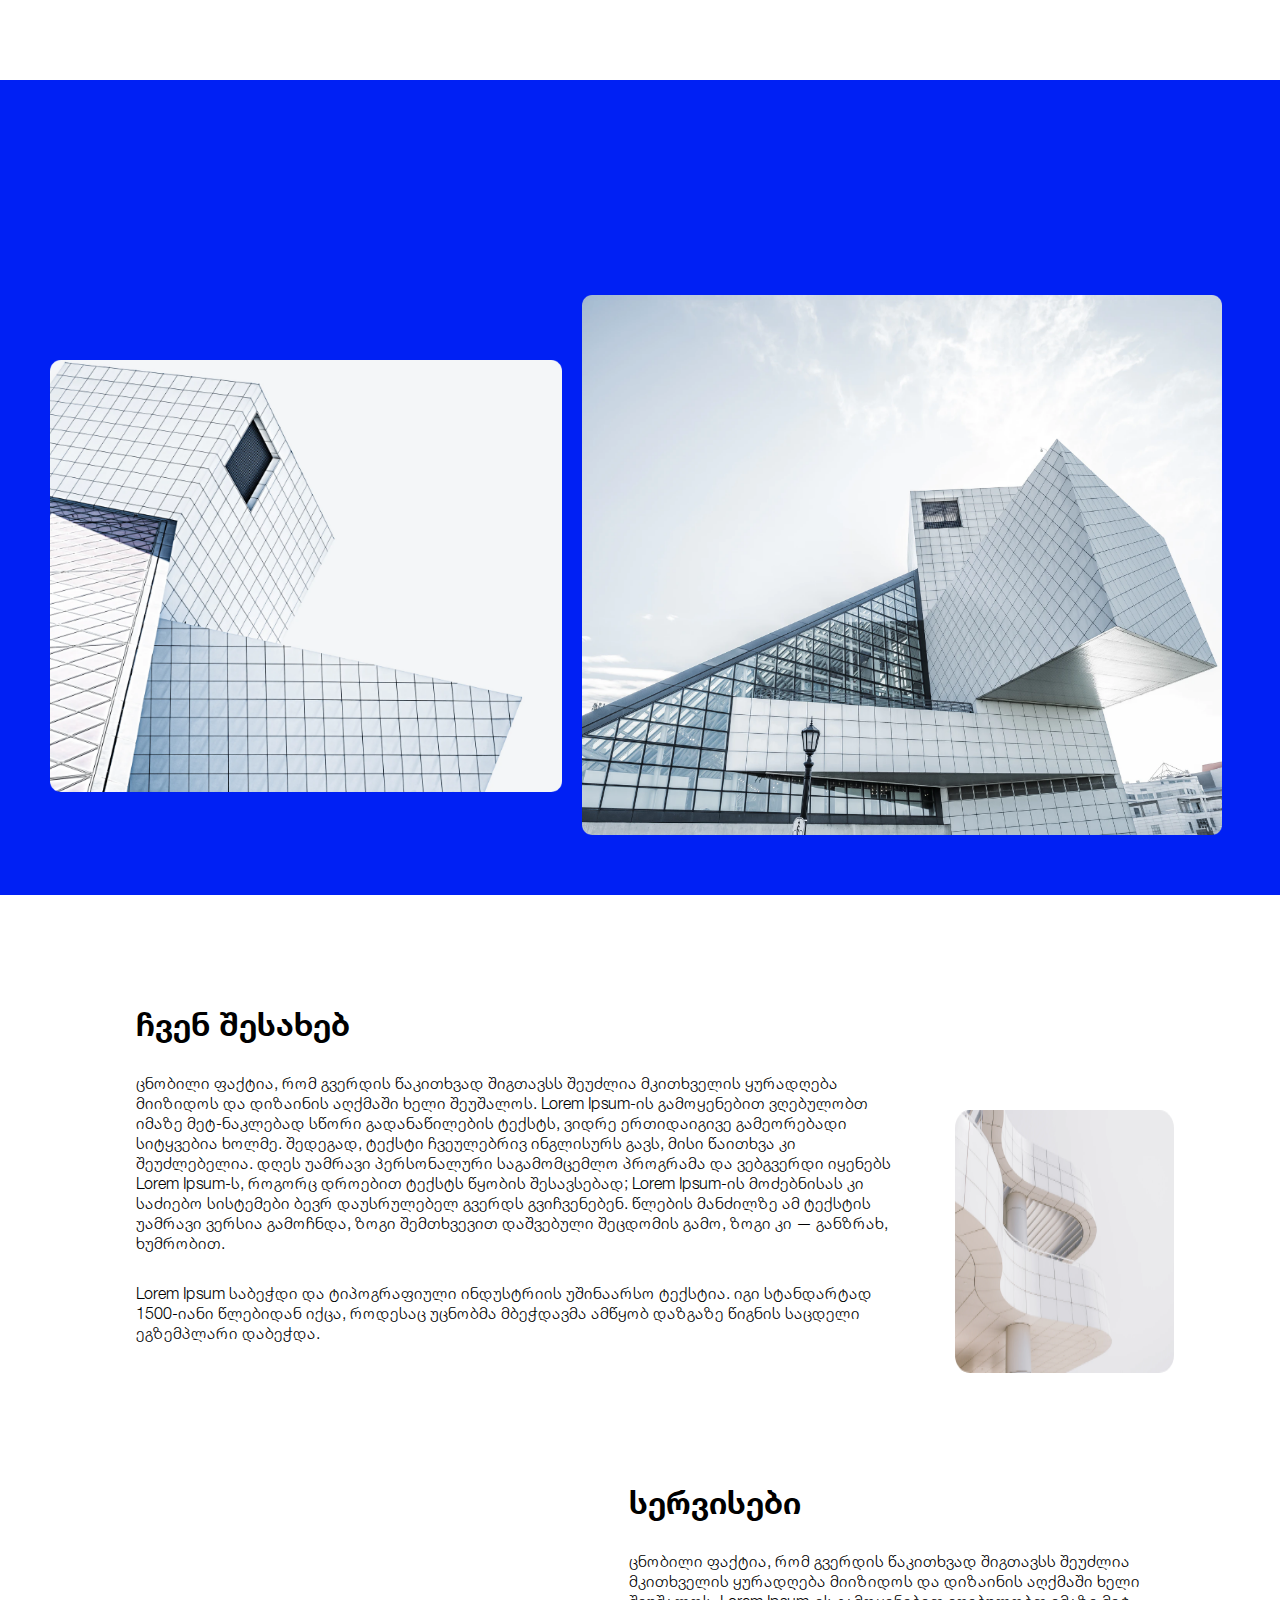
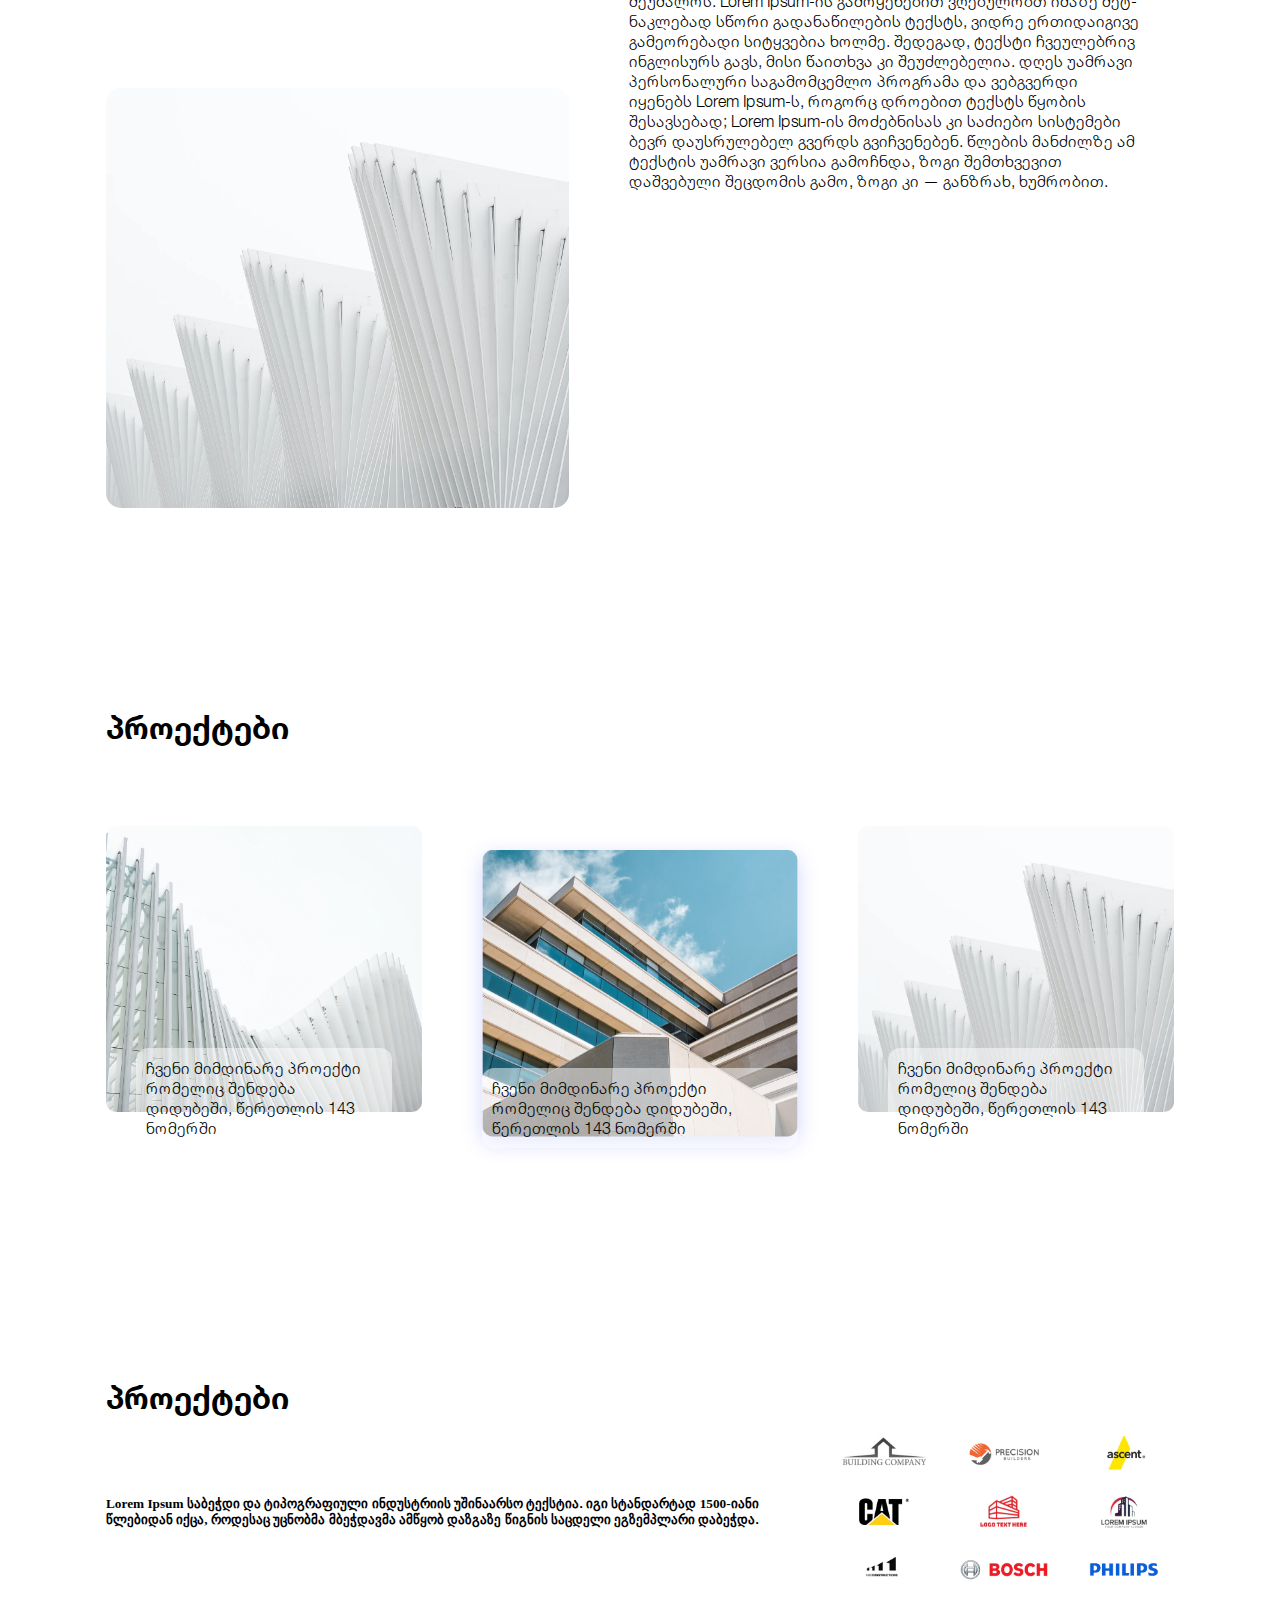
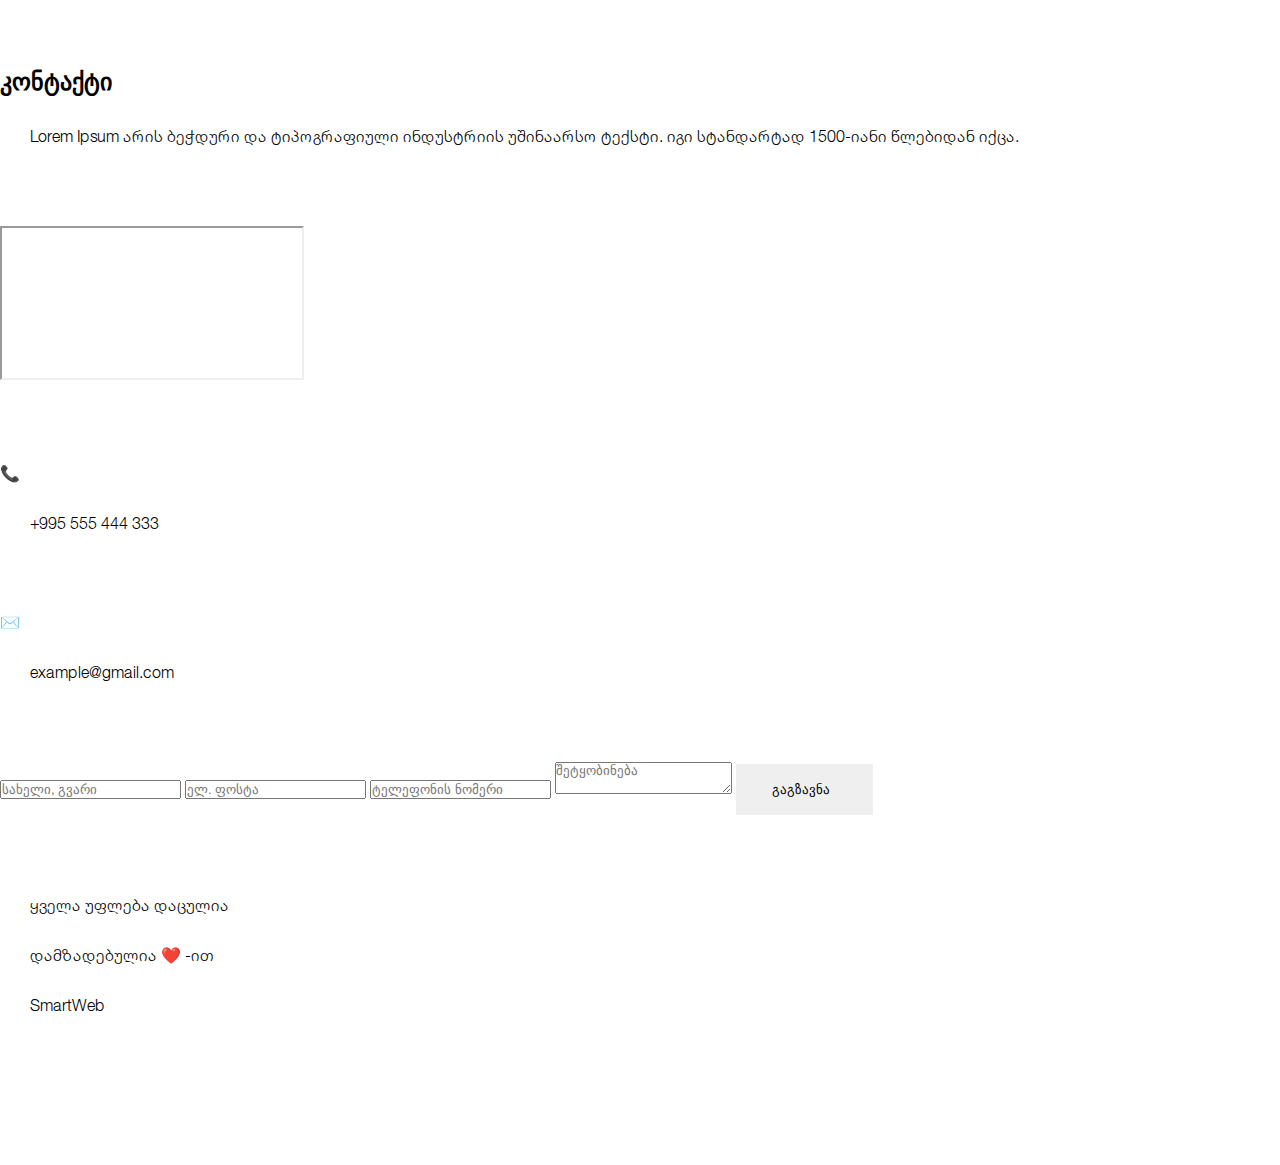
<file: index.html>
<!DOCTYPE html>
<html>
<head>
	<meta charset="utf-8">
	<meta name="viewport" content="width=device-width, initial-scale=1">
	<title>დავალება 6</title>
	<link rel="stylesheet" type="text/css" href="css/style.css">
</head>
<body>
	<!-- <header>this is header</header> -->
	<section class="images-section">
		<img class="img1 cards1" src="img/1.png" alt="building1">
		<img class="img2 cards1" src="img/2.png" alt="building2">
	</section>
	<section class="cards container">
		<div>
			<h1>
				ჩვენ შესახებ
			</h1>
			<p>
				ცნობილი ფაქტია, რომ გვერდის წაკითხვად შიგთავსს შეუძლია მკითხველის ყურადღება მიიზიდოს და დიზაინის აღქმაში ხელი შეუშალოს. Lorem Ipsum-ის გამოყენებით ვღებულობთ იმაზე მეტ-ნაკლებად სწორი გადანაწილების ტექსტს, ვიდრე ერთიდაიგივე გამეორებადი სიტყვებია ხოლმე. შედეგად, ტექსტი ჩვეულებრივ ინგლისურს გავს, მისი წაითხვა კი შეუძლებელია. დღეს უამრავი პერსონალური საგამომცემლო პროგრამა და ვებგვერდი იყენებს Lorem Ipsum-ს, როგორც დროებით ტექსტს წყობის შესავსებად; Lorem Ipsum-ის მოძებნისას კი საძიებო სისტემები ბევრ დაუსრულებელ გვერდს გვიჩვენებენ. წლების მანძილზე ამ ტექსტის უამრავი ვერსია გამოჩნდა, ზოგი შემთხვევით დაშვებული შეცდომის გამო, ზოგი კი — განზრახ, ხუმრობით.
			</p>
			<p>
				Lorem Ipsum საბეჭდი და ტიპოგრაფიული ინდუსტრიის უშინაარსო ტექსტია. იგი სტანდარტად 1500-იანი წლებიდან იქცა, როდესაც უცნობმა მბეჭდავმა ამწყობ დაზგაზე წიგნის საცდელი ეგზემპლარი დაბეჭდა.
			</p>
		</div>
		<img class="img3" src="img/3.png">
	</section>
	<section class="cards container">
		<img class="img4" src="img/4.png">
		<div>
			<h1>
				სერვისები
			</h1>
			<p>
				ცნობილი ფაქტია, რომ გვერდის წაკითხვად შიგთავსს შეუძლია მკითხველის ყურადღება მიიზიდოს და დიზაინის აღქმაში ხელი შეუშალოს. Lorem Ipsum-ის გამოყენებით ვღებულობთ იმაზე მეტ-ნაკლებად სწორი გადანაწილების ტექსტს, ვიდრე ერთიდაიგივე გამეორებადი სიტყვებია ხოლმე. შედეგად, ტექსტი ჩვეულებრივ ინგლისურს გავს, მისი წაითხვა კი შეუძლებელია. დღეს უამრავი პერსონალური საგამომცემლო პროგრამა და ვებგვერდი იყენებს Lorem Ipsum-ს, როგორც დროებით ტექსტს წყობის შესავსებად; Lorem Ipsum-ის მოძებნისას კი საძიებო სისტემები ბევრ დაუსრულებელ გვერდს გვიჩვენებენ. წლების მანძილზე ამ ტექსტის უამრავი ვერსია გამოჩნდა, ზოგი შემთხვევით დაშვებული შეცდომის გამო, ზოგი კი — განზრახ, ხუმრობით.
			</p>
		</div>
	</section>
	<!-- roma grigalashvili -->
	<section class="container projects">
		<h1>
			პროექტები
		</h1>
		<section class="project-cards">
			<div class="project">
				<img src="img/5.png">
				<p>
					ჩვენი მიმდინარე პროექტი რომელიც შენდება დიდუბეში, წერეთლის 143 ნომერში
				</p>
			</div>
			<div class="project">
				<img src="img/6.png">
				<p>
					ჩვენი მიმდინარე პროექტი რომელიც შენდება დიდუბეში, წერეთლის 143 ნომერში
				</p>
			</div>
			<div class="project">
				<img src="img/7.png">
				<p>
					ჩვენი მიმდინარე პროექტი რომელიც შენდება დიდუბეში, წერეთლის 143 ნომერში
				</p>
			</div>
		</section>
	</section>
	<section class="container partners">
		<h1>პროექტები</h1>
		<div class="partner-content">
			<section class="partner-text">
				<h5>
					Lorem Ipsum საბეჭდი და ტიპოგრაფიული ინდუსტრიის უშინაარსო ტექსტია. იგი სტანდარტად 1500-იანი წლებიდან იქცა, როდესაც უცნობმა მბეჭდავმა ამწყობ დაზგაზე წიგნის საცდელი ეგზემპლარი დაბეჭდა.
				</h5>
			</section>
			<section class="partner-icons">
				<img src="img/icon1.png">
				<img src="img/icon2.png">
				<img src="img/icon3.png">
				<img src="img/icon4.png">
				<img src="img/icon5.png">
				<img src="img/icon6.png">				
				<img src="img/icon7.png">
				<img src="img/icon8.png">
				<img src="img/icon9.png">	
			</section>
		</div>
	</section>
	<!-- Footer Section -->
	<!-- animetopishvili -->
	<footer class="footer">
		<div class="footer-container">
			<!-- Left Side -->
			<div class="footer-left">
				<h2>კონტაქტი</h2>
				<p>
				Lorem Ipsum არის ბეჭდური და ტიპოგრაფიული ინდუსტრიის უშინაარსო ტექსტი.
				იგი სტანდარტად 1500-იანი წლებიდან იქცა. 
				</p>

				<!-- Map -->
				<div class="map-box">
			<iframe 
				src="https://www.google.com/maps/embed?pb=!1m18!1m12!1m3!1d5964.013297432339!2d44.783!3d41.720!2m3!1f0!2f0!3f0!3m2!1i1024!2i768!4f13.1!3m3!1m2!1s0x0%3A0x0!2zNDF8NDMnMTIuMCJOIDQ0fDQ3JzAwLjAiRQ!5e0!3m2!1sen!2sge!4v1664200000000"
				allowfullscreen="" loading="lazy">
			</iframe>
			</div>
			<!-- Contact Info -->
			<div class="contact-info">
				<div class="contact-item">
					<span class="icon">📞</span>
					<p>+995 555 444 333</p>
				</div>
				<div class="contact-item">
					<span class="icon">✉️</span>
					<p>example@gmail.com</p>
				</div>
				</div>
			</div>

			<!-- Right Side -->
			<div class="footer-right">
				<form>
					<input type="text" placeholder="სახელი, გვარი" required>
					<input type="email" placeholder="ელ. ფოსტა" required>
					<input type="text" placeholder="ტელეფონის ნომერი" required>
					<textarea placeholder="შეტყობინება" required></textarea>
					<button type="submit">გაგზავნა</button>
				</form>
			</div>
		</div>

		<!-- Bottom Bar -->
		<div class="footer-bottom">
			<p>ყველა უფლება დაცულია</p>
			<p>დამზადებულია ❤️ -ით</p>
			<p>SmartWeb</p>
		</div>
  	</footer>
</body>
</html>
</file>
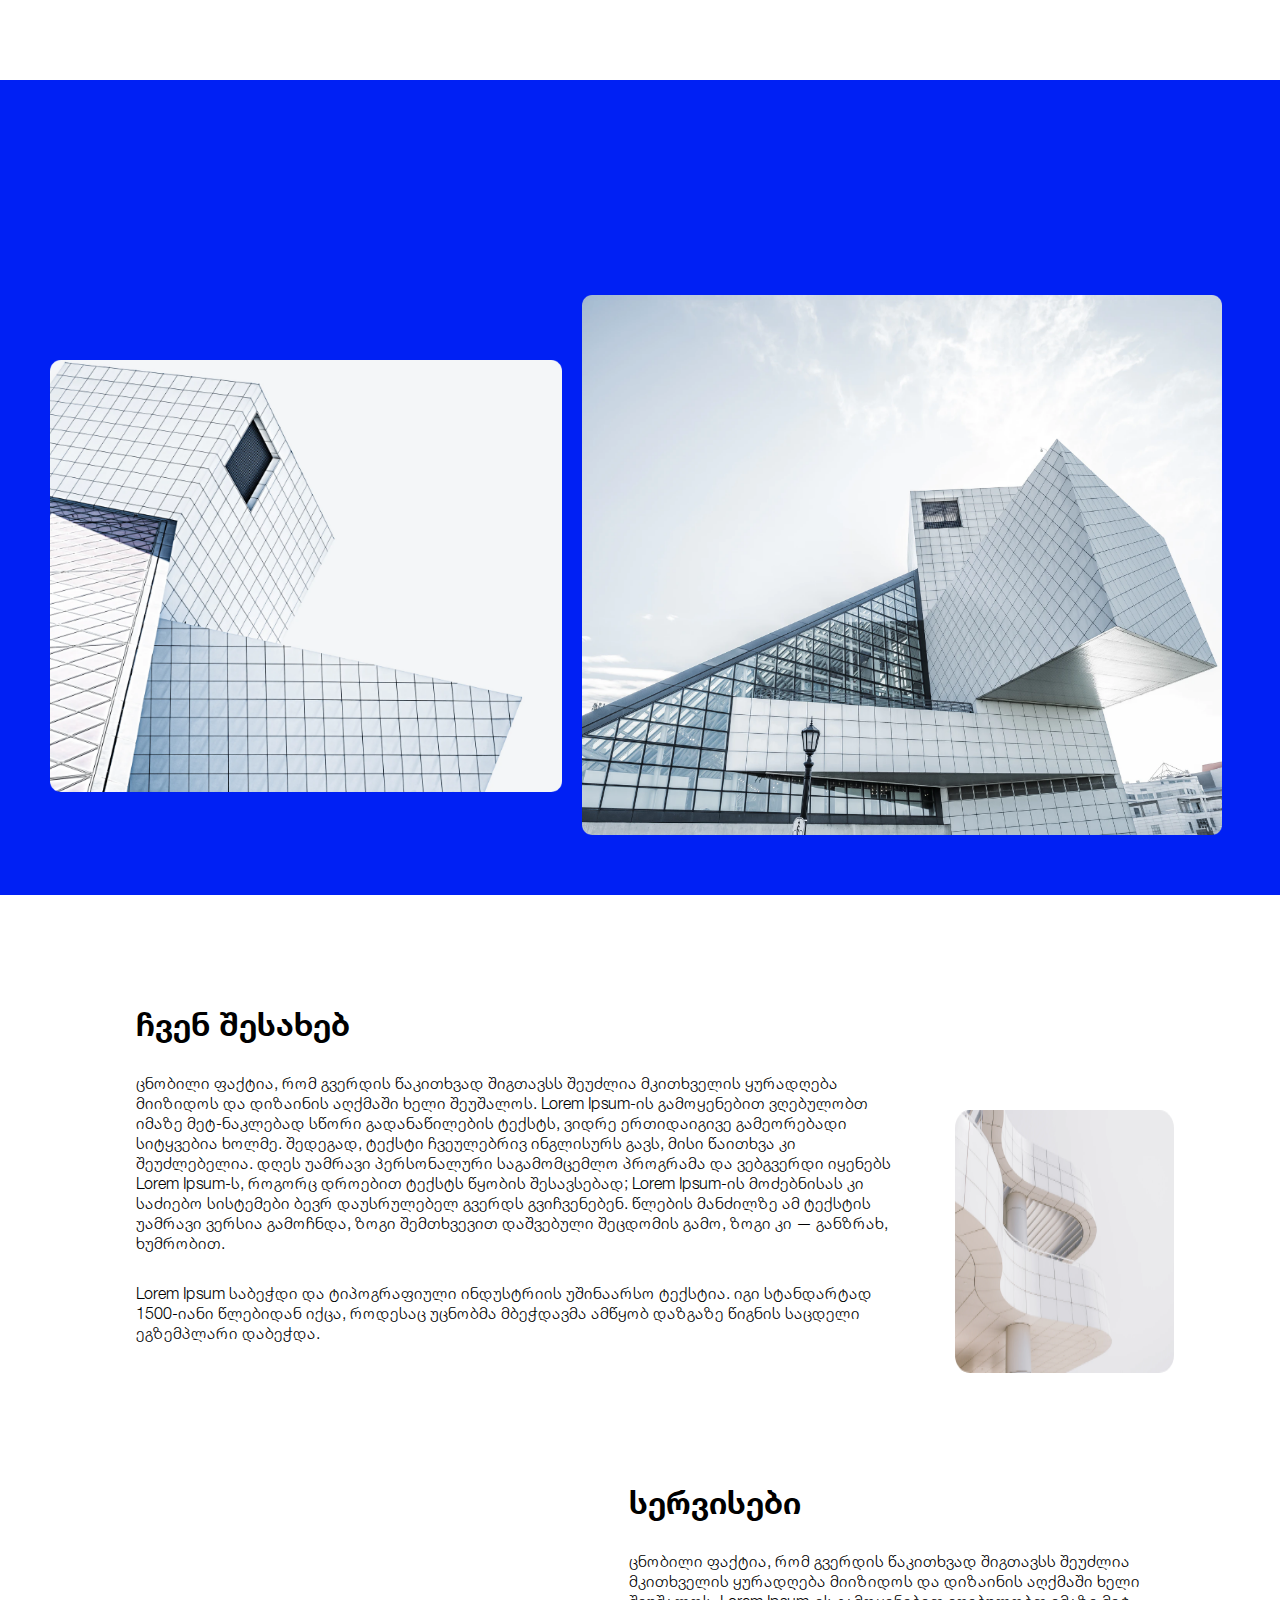
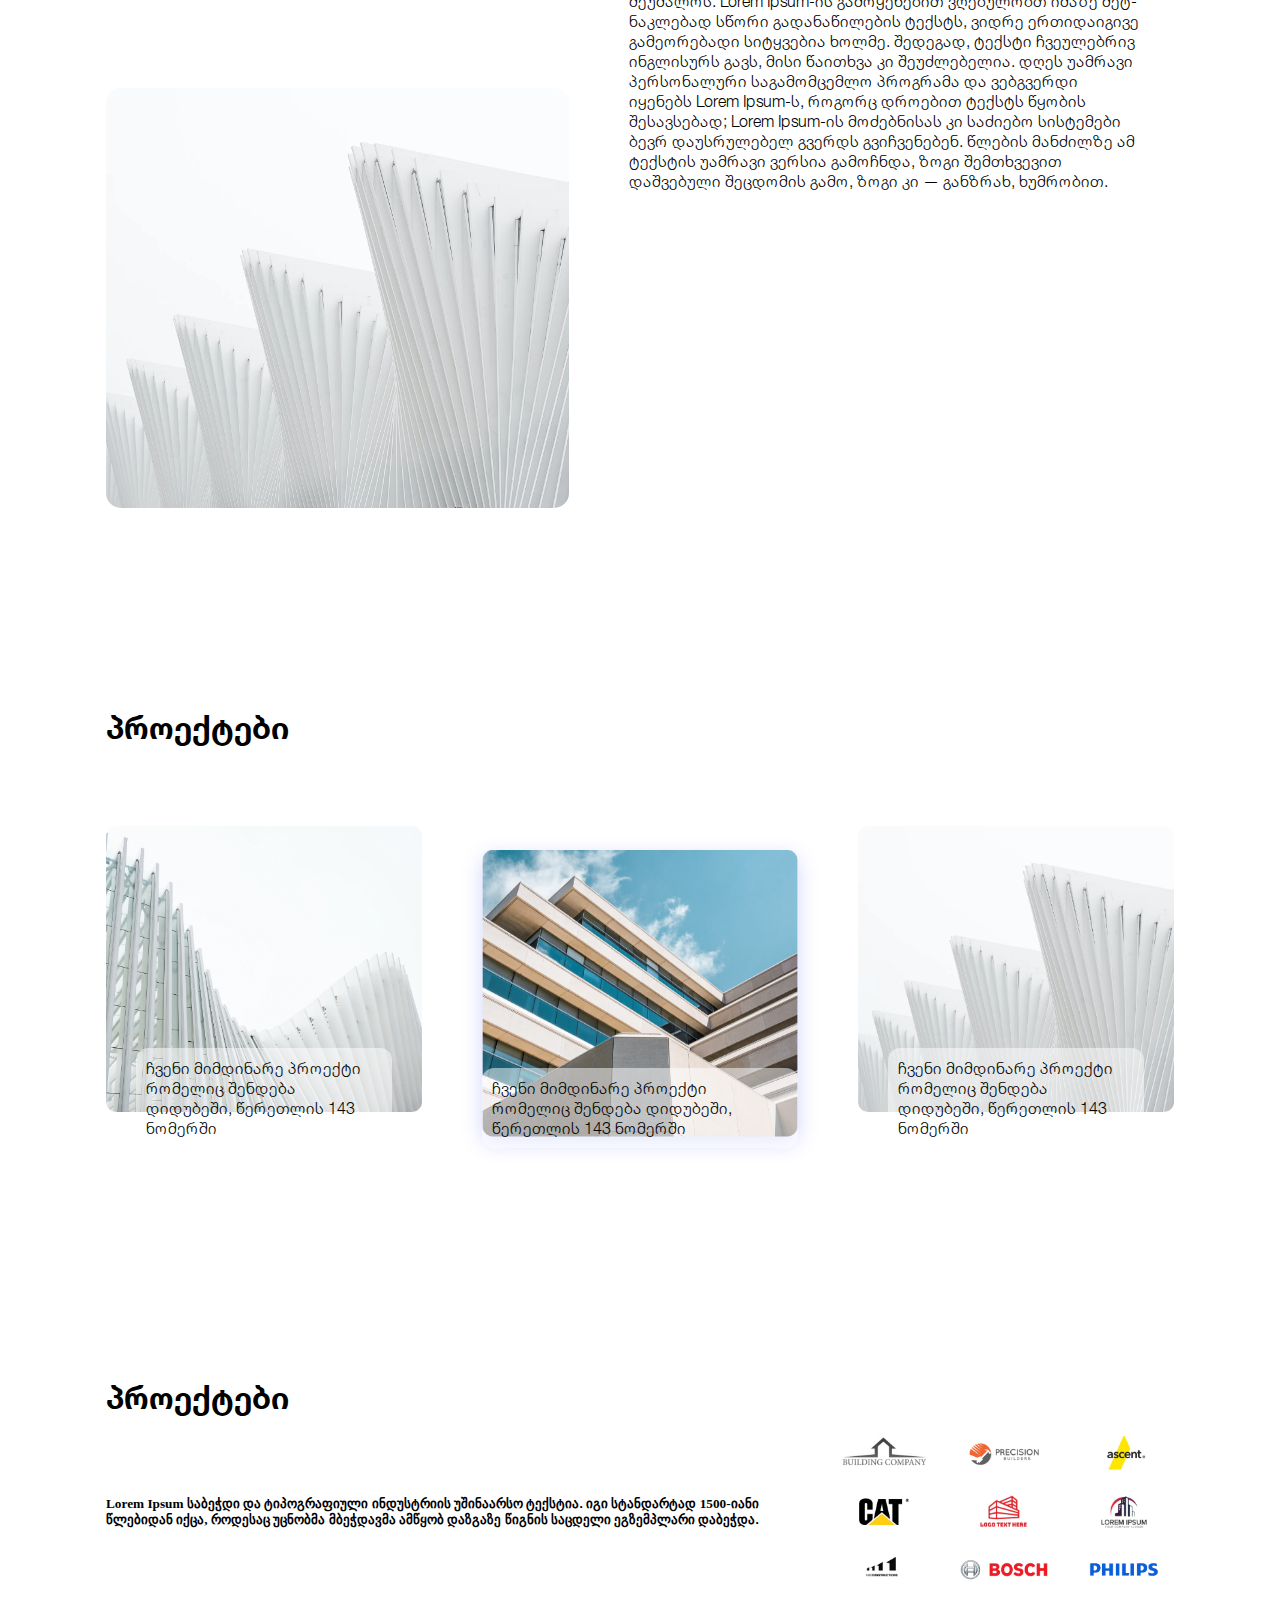
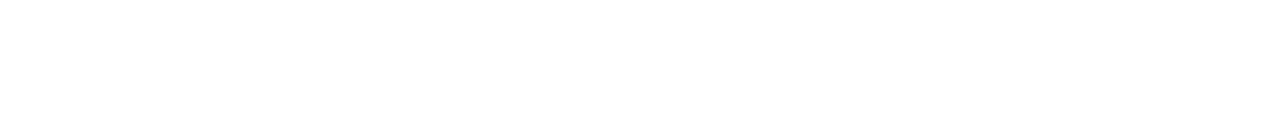
<file: src/index.html>
<!DOCTYPE html>
<html>
<head>
	<meta charset="utf-8">
	<meta name="viewport" content="width=device-width, initial-scale=1">
	<title>დავალება 6</title>
	<link rel="stylesheet" type="text/css" href="css/style.css">
</head>
<body>
	<!-- <header>this is header</header> -->
	<section class="images-section">
		<img class="img1 cards1" src="img/1.png" alt="building1">
		<img class="img2 cards1" src="img/2.png" alt="building2">
	</section>
	<section class="cards container">
		<div>
			<h1>
				ჩვენ შესახებ
			</h1>
			<p>
				ცნობილი ფაქტია, რომ გვერდის წაკითხვად შიგთავსს შეუძლია მკითხველის ყურადღება მიიზიდოს და დიზაინის აღქმაში ხელი შეუშალოს. Lorem Ipsum-ის გამოყენებით ვღებულობთ იმაზე მეტ-ნაკლებად სწორი გადანაწილების ტექსტს, ვიდრე ერთიდაიგივე გამეორებადი სიტყვებია ხოლმე. შედეგად, ტექსტი ჩვეულებრივ ინგლისურს გავს, მისი წაითხვა კი შეუძლებელია. დღეს უამრავი პერსონალური საგამომცემლო პროგრამა და ვებგვერდი იყენებს Lorem Ipsum-ს, როგორც დროებით ტექსტს წყობის შესავსებად; Lorem Ipsum-ის მოძებნისას კი საძიებო სისტემები ბევრ დაუსრულებელ გვერდს გვიჩვენებენ. წლების მანძილზე ამ ტექსტის უამრავი ვერსია გამოჩნდა, ზოგი შემთხვევით დაშვებული შეცდომის გამო, ზოგი კი — განზრახ, ხუმრობით.
			</p>
			<p>
				Lorem Ipsum საბეჭდი და ტიპოგრაფიული ინდუსტრიის უშინაარსო ტექსტია. იგი სტანდარტად 1500-იანი წლებიდან იქცა, როდესაც უცნობმა მბეჭდავმა ამწყობ დაზგაზე წიგნის საცდელი ეგზემპლარი დაბეჭდა.
			</p>
		</div>
		<img class="img3" src="img/3.png">
	</section>
	<section class="cards container">
		<img class="img4" src="img/4.png">
		<div>
			<h1>
				სერვისები
			</h1>
			<p>
				ცნობილი ფაქტია, რომ გვერდის წაკითხვად შიგთავსს შეუძლია მკითხველის ყურადღება მიიზიდოს და დიზაინის აღქმაში ხელი შეუშალოს. Lorem Ipsum-ის გამოყენებით ვღებულობთ იმაზე მეტ-ნაკლებად სწორი გადანაწილების ტექსტს, ვიდრე ერთიდაიგივე გამეორებადი სიტყვებია ხოლმე. შედეგად, ტექსტი ჩვეულებრივ ინგლისურს გავს, მისი წაითხვა კი შეუძლებელია. დღეს უამრავი პერსონალური საგამომცემლო პროგრამა და ვებგვერდი იყენებს Lorem Ipsum-ს, როგორც დროებით ტექსტს წყობის შესავსებად; Lorem Ipsum-ის მოძებნისას კი საძიებო სისტემები ბევრ დაუსრულებელ გვერდს გვიჩვენებენ. წლების მანძილზე ამ ტექსტის უამრავი ვერსია გამოჩნდა, ზოგი შემთხვევით დაშვებული შეცდომის გამო, ზოგი კი — განზრახ, ხუმრობით.
			</p>
		</div>
	</section>
	<!-- roma grigalashvili -->
	<section class="container projects">
		<h1>
			პროექტები
		</h1>
		<section class="project-cards">
			<div class="project">
				<img src="img/5.png">
				<p>
					ჩვენი მიმდინარე პროექტი რომელიც შენდება დიდუბეში, წერეთლის 143 ნომერში
				</p>
			</div>
			<div class="project">
				<img src="img/6.png">
				<p>
					ჩვენი მიმდინარე პროექტი რომელიც შენდება დიდუბეში, წერეთლის 143 ნომერში
				</p>
			</div>
			<div class="project">
				<img src="img/7.png">
				<p>
					ჩვენი მიმდინარე პროექტი რომელიც შენდება დიდუბეში, წერეთლის 143 ნომერში
				</p>
			</div>
		</section>
	</section>
	<section class="container partners">
		<h1>პროექტები</h1>
		<div class="partner-content">
			<section class="partner-text">
				<h5>
					Lorem Ipsum საბეჭდი და ტიპოგრაფიული ინდუსტრიის უშინაარსო ტექსტია. იგი სტანდარტად 1500-იანი წლებიდან იქცა, როდესაც უცნობმა მბეჭდავმა ამწყობ დაზგაზე წიგნის საცდელი ეგზემპლარი დაბეჭდა.
				</h5>
			</section>
			<section class="partner-icons">
				<img src="img/icon1.png">
				<img src="img/icon2.png">
				<img src="img/icon3.png">
				<img src="img/icon4.png">
				<img src="img/icon5.png">
				<img src="img/icon6.png">				
				<img src="img/icon7.png">
				<img src="img/icon8.png">
				<img src="img/icon9.png">	
			</section>
		</div>
	</section>
</body>
<!-- <footer>this is footer</footer> -->
</html>
</file>
<file: css/style.css>
@font-face {
    font-family: 'Helvetica Neue LT GEO 45 Lights';
    src: url('../fonts/HelveticaNeueLTGEO-45Lights.woff2') format('woff2'),
        url('../fonts/HelveticaNeueLTGEO-45Lights.woff') format('woff'),
        url('../fonts/HelveticaNeueLTGEO-45Lights.ttf') format('truetype');
    font-weight: 300;
    font-style: normal;
    font-display: swap;
}

@font-face {
    font-family: 'Helvetica Neue LT GEO 55 Roman';
    src: url('../fonts/HelveticaNeueLTGEO-75Bold.woff2') format('woff2'),
        url('../fonts/HelveticaNeueLTGEO-75Bold.woff') format('woff'),
        url('../fonts/HelveticaNeueLTGEO-75Bold.ttf') format('truetype');
    font-weight: bold;
    font-style: normal;
    font-display: swap;
}

 * {
	padding: 0;
	margin: 0;
	box-sizing: border-box;
}

ul {
	list-style: none;
}

a {
	text-decoration: none;
	color: black;
}

img {
	width: 100%;
}

button {
	border: none;
	padding: 18px 43px 18px 36px;
}

body {
	padding-top: 80px; /* To prevent content from being hidden behind the fixed header */
}

header {
	background-color: #0020F4;
	display: flex;
	justify-content: space-between;
	align-items: center;
	padding: 20px 0;
	position: fixed;
	width: 100%;
	top: 0;
	left: 0;
	z-index: 100;
}

header img {
	width: 97px;
}

nav,
nav li {
	display: inline-block;
	align-content: mid; /* This isn't a valid property for inline-block elements */
}

nav a {
	color: #FFFFFF;
	margin: auto; /* This won't have effect on inline or inline-block elements */
}

nav li,
header a img {
	margin: 20px;
}

.container {
	max-width: 1100px;
	width: 100%;
	margin: 0 auto;
	padding: 0 16px;
}

.images-section{
    background-color: #0020F4;
    padding-bottom: 60px;
}

.images-section{
	display: flex;
  	gap: 20px; /* space between images */
}

.img1{
	width: 40%;
	height: 40%;
	/*height: auto;*/
	margin-top: 280px;
	margin-left: 50px;
}

.img2{
  	width: 50%;
	margin-top: 215px;
}

.cards{
	display: flex;
	gap: 30px;
	align-content: mid;
}

.img3{
	width: 50%;
	margin-top: 215px;
}

.img4{
	width: 50%;
	margin-top: 315px;
}

div h1,
div p{
	margin: 30px;
	border-radius: 12px;
}

div{
	margin-top: 80px;
}

body{
	margin-bottom: 150px;
}

h1{
	font-family: 'Helvetica Neue LT GEO 55 Roman';
}

p{
	font-family: 'Helvetica Neue LT GEO 45 Lights';
}

.projects{
	margin-top: 200px;
}

.project-cards{
	display: flex;
	gap: 30px;
	align-content: mid;
}

.project {
	position: relative;
}

.project p {
	position: absolute;
	padding: 10px;
	background-color: rgba(255, 255, 255, 0.5);
	fill-opacity: 40%;
	bottom: 0;
}

.partners {
	margin-top: 200px;
}

.partner-content {
	display: flex;
	justify-content: space-between;
	align-items: center;
	margin-top: 20px;
}

.partner-text {
	flex: 1;
	margin-right: 40px;
}

.partner-icons {
	display: grid;
	grid-template-columns: repeat(3, 1fr); 
	gap: 20px; 
	max-width: 600px;
}

.partner-icons img {
	width: 100px;
	height: auto;
	justify-self: center;
}
</file>
<file: src/css/style.css>
@font-face {
    font-family: 'Helvetica Neue LT GEO 45 Lights';
    src: url('../../fonts/HelveticaNeueLTGEO-45Lights.woff2') format('woff2'),
        url('../../fonts/HelveticaNeueLTGEO-45Lights.woff') format('woff'),
        url('../../fonts/HelveticaNeueLTGEO-45Lights.ttf') format('truetype');
    font-weight: 300;
    font-style: normal;
    font-display: swap;
}

@font-face {
    font-family: 'Helvetica Neue LT GEO 55 Roman';
    src: url('../../fonts/HelveticaNeueLTGEO-75Bold.woff2') format('woff2'),
        url('../../fonts/HelveticaNeueLTGEO-75Bold.woff') format('woff'),
        url('../../fonts/HelveticaNeueLTGEO-75Bold.ttf') format('truetype');
    font-weight: bold;
    font-style: normal;
    font-display: swap;
}

 * {
	padding: 0;
	margin: 0;
	box-sizing: border-box;
}

ul {
	list-style: none;
}

a {
	text-decoration: none;
	color: black;
}

img {
	width: 100%;
}

button {
	border: none;
	padding: 18px 43px 18px 36px;
}

body {
	padding-top: 80px; /* To prevent content from being hidden behind the fixed header */
}

header {
	background-color: #0020F4;
	display: flex;
	justify-content: space-between;
	align-items: center;
	padding: 20px 0;
	position: fixed;
	width: 100%;
	top: 0;
	left: 0;
	z-index: 100;
}

header img {
	width: 97px;
}

nav,
nav li {
	display: inline-block;
	align-content: mid; /* This isn't a valid property for inline-block elements */
}

nav a {
	color: #FFFFFF;
	margin: auto; /* This won't have effect on inline or inline-block elements */
}

nav li,
header a img {
	margin: 20px;
}

.container {
	max-width: 1100px;
	width: 100%;
	margin: 0 auto;
	padding: 0 16px;
}

.images-section{
    background-color: #0020F4;
    padding-bottom: 60px;
}

.images-section{
	display: flex;
  	gap: 20px; /* space between images */
}

.img1{
	width: 40%;
	height: 40%;
	/*height: auto;*/
	margin-top: 280px;
	margin-left: 50px;
}

.img2{
  	width: 50%;
	margin-top: 215px;
}

.cards{
	display: flex;
	gap: 30px;
	align-content: mid;
}

.img3{
	width: 50%;
	margin-top: 215px;
}

.img4{
	width: 50%;
	margin-top: 315px;
}

div h1,
div p{
	margin: 30px;
	border-radius: 12px;
}

div{
	margin-top: 80px;
}

body{
	margin-bottom: 150px;
}

h1{
	font-family: 'Helvetica Neue LT GEO 55 Roman';
}

p{
	font-family: 'Helvetica Neue LT GEO 45 Lights';
}

.projects{
	margin-top: 200px;
}

.project-cards{
	display: flex;
	gap: 30px;
	align-content: mid;
}

.project {
	position: relative;
}

.project p {
	position: absolute;
	padding: 10px;
	background-color: rgba(255, 255, 255, 0.5);
	fill-opacity: 40%;
	bottom: 0;
}

.partners {
	margin-top: 200px;
}

.partner-content {
	display: flex;
	justify-content: space-between;
	align-items: center;
	margin-top: 20px;
}

.partner-text {
	flex: 1;
	margin-right: 40px;
}

.partner-icons {
	display: grid;
	grid-template-columns: repeat(3, 1fr); 
	gap: 20px; 
	max-width: 600px;
}

.partner-icons img {
	width: 100px;
	height: auto;
	justify-self: center;
}
</file>
